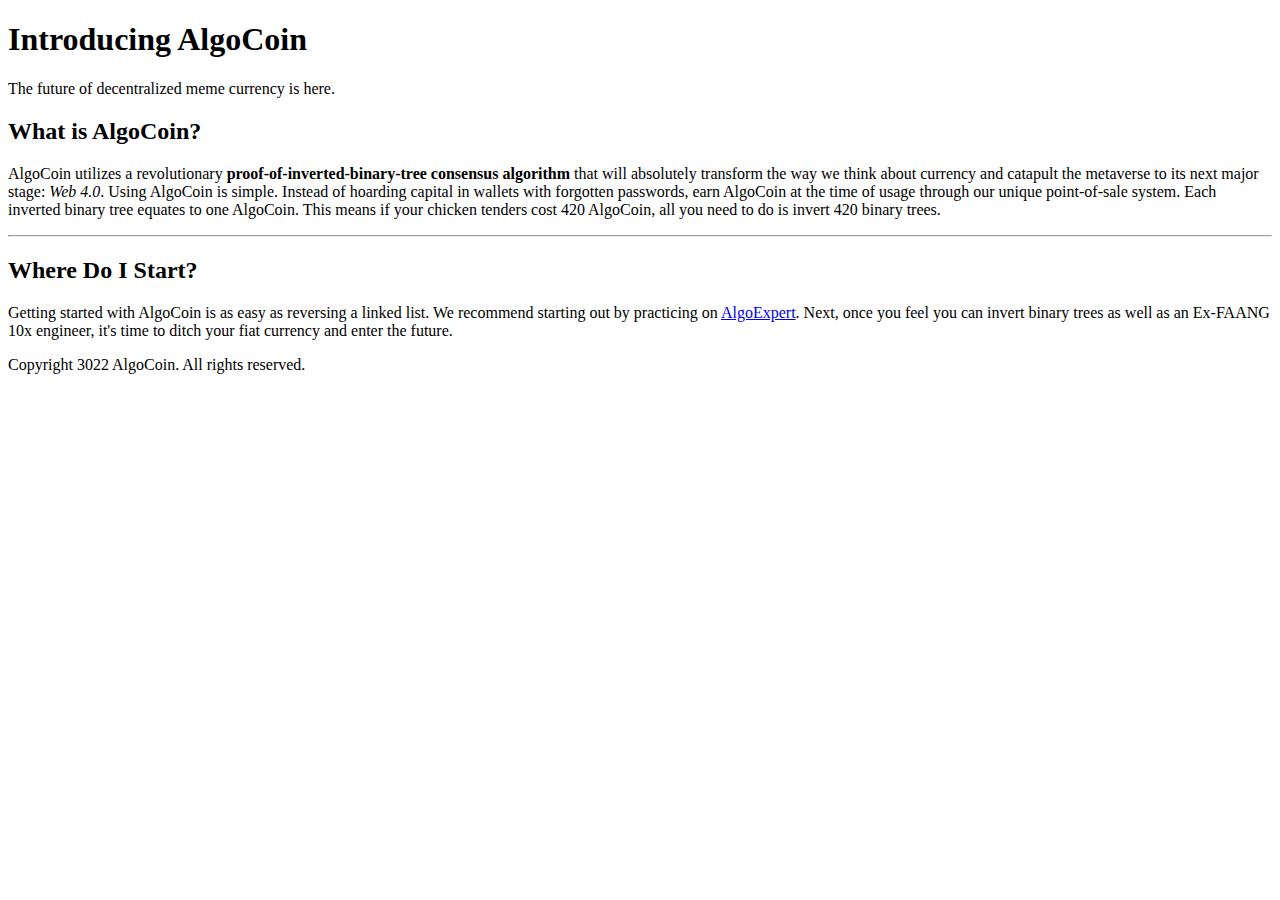
<file: Blog Post/index.html>
<!DOCTYPE html>
<html lang="en">
<head>
    <meta charset="UTF-8">
    <meta http-equiv="X-UA-Compatible" content="IE=edge">
    <meta name="viewport" content="width=device-width, initial-scale=1.0">
    <title>Blog Post</title>
</head>
<body>
    
    <article>
        <header>
            <h1>Introducing AlgoCoin</h1>
            <p>The future of decentralized meme currency is here.</p>
        </header>

        <section>
            <h2>What is AlgoCoin?</h2>
            <p>AlgoCoin utilizes a revolutionary <strong>proof-of-inverted-binary-tree consensus algorithm</strong> that will absolutely transform the way we think about currency and catapult the metaverse to its next major stage: <em>Web 4.0</em>. Using AlgoCoin is simple. Instead of hoarding capital in wallets with forgotten passwords, earn AlgoCoin at the time of usage through our unique point-of-sale system. Each inverted binary tree equates to one AlgoCoin. This means if your chicken tenders cost 420 AlgoCoin, all you need to do is invert 420 binary trees.</p>
        </section>

        <hr>

        <section>
            <h2>Where Do I Start?</h2>
            <p>Getting started with AlgoCoin is as easy as reversing a linked list. We recommend starting out by practicing on <a href="https://www.algoexpert.io/" target="_blank">AlgoExpert</a>. Next, once you feel you can invert binary trees as well as an Ex-FAANG 10x engineer, it's time to ditch your fiat currency and enter the future.</p>
        </section>

        <footer>
            <p>Copyright 3022 AlgoCoin. All rights reserved.</p>
        </footer>
    </article>

</body>
</html>
</file>
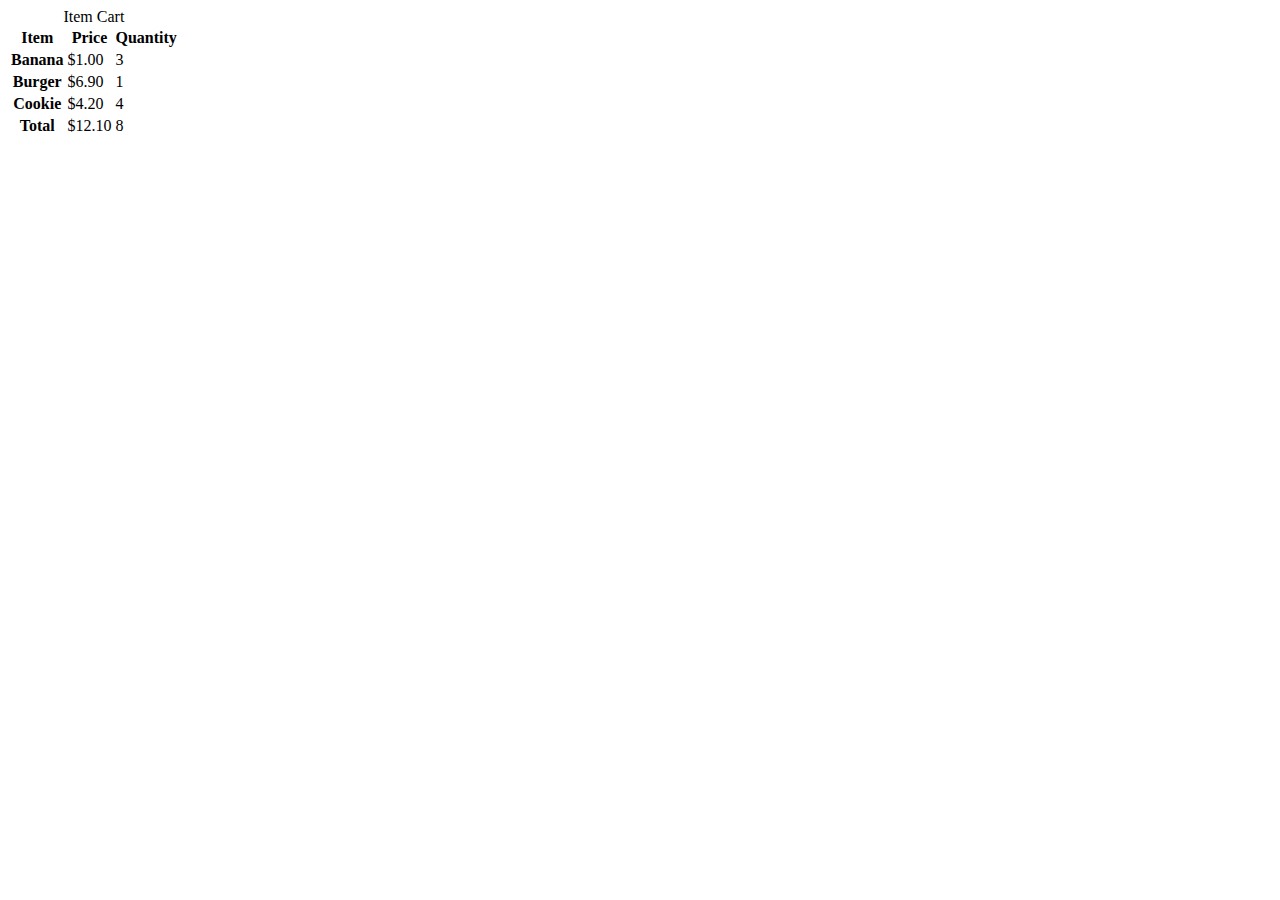
<file: Item Cart/index.html>
<!DOCTYPE html>
<html lang="en">
<head>
    <meta charset="UTF-8">
    <meta http-equiv="X-UA-Compatible" content="IE=edge">
    <meta name="viewport" content="width=device-width, initial-scale=1.0">
    <title>Item Cart</title>
</head>
<body>
    <table>
        <caption>Item Cart</caption>

        <thead>
            <tr>
                <th scope="col">Item</th>
                <th scope="col">Price</th>
                <th scope="col">Quantity</th>
            </tr>
        </thead>

        <tbody>
            <tr>
                <th scope="row">Banana</th>
                <td>$1.00</td>
                <td>3</td>
            </tr>

            <tr>
                <th scope="row">Burger</th>
                <td>$6.90</td>
                <td>1</td>
            </tr>

            <tr>
                <th scope="row">Cookie</th>
                <td>$4.20</td>
                <td>4</td>
            </tr>
        </tbody>

        <tfoot>
            <tr>
                <th scope="row">Total</th>
                <td>$12.10</td>
                <td>8</td>
            </tr>
        </tfoot>
    </table>
</body>
</html>
</file>
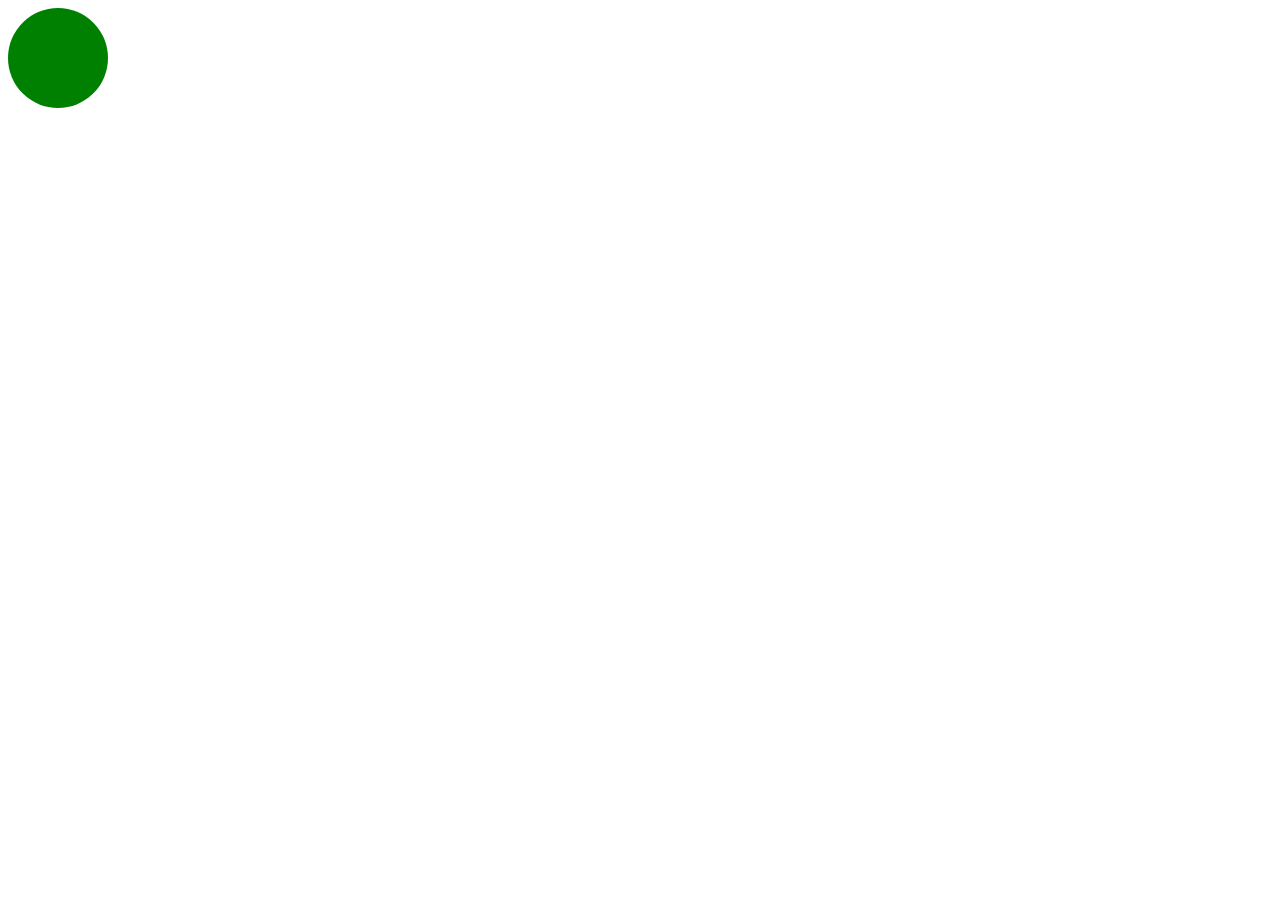
<file: Rainbow Circles/index.html>
<!DOCTYPE html>
<html lang="en">
<head>
    <meta charset="UTF-8">
    <meta http-equiv="X-UA-Compatible" content="IE=edge">
    <meta name="viewport" content="width=device-width, initial-scale=1.0">
    <title>Rainbow Circles</title>
    <link rel="stylesheet" href="./style.css">
</head>
<body>
    <div></div>
</body>
</html>
</file>
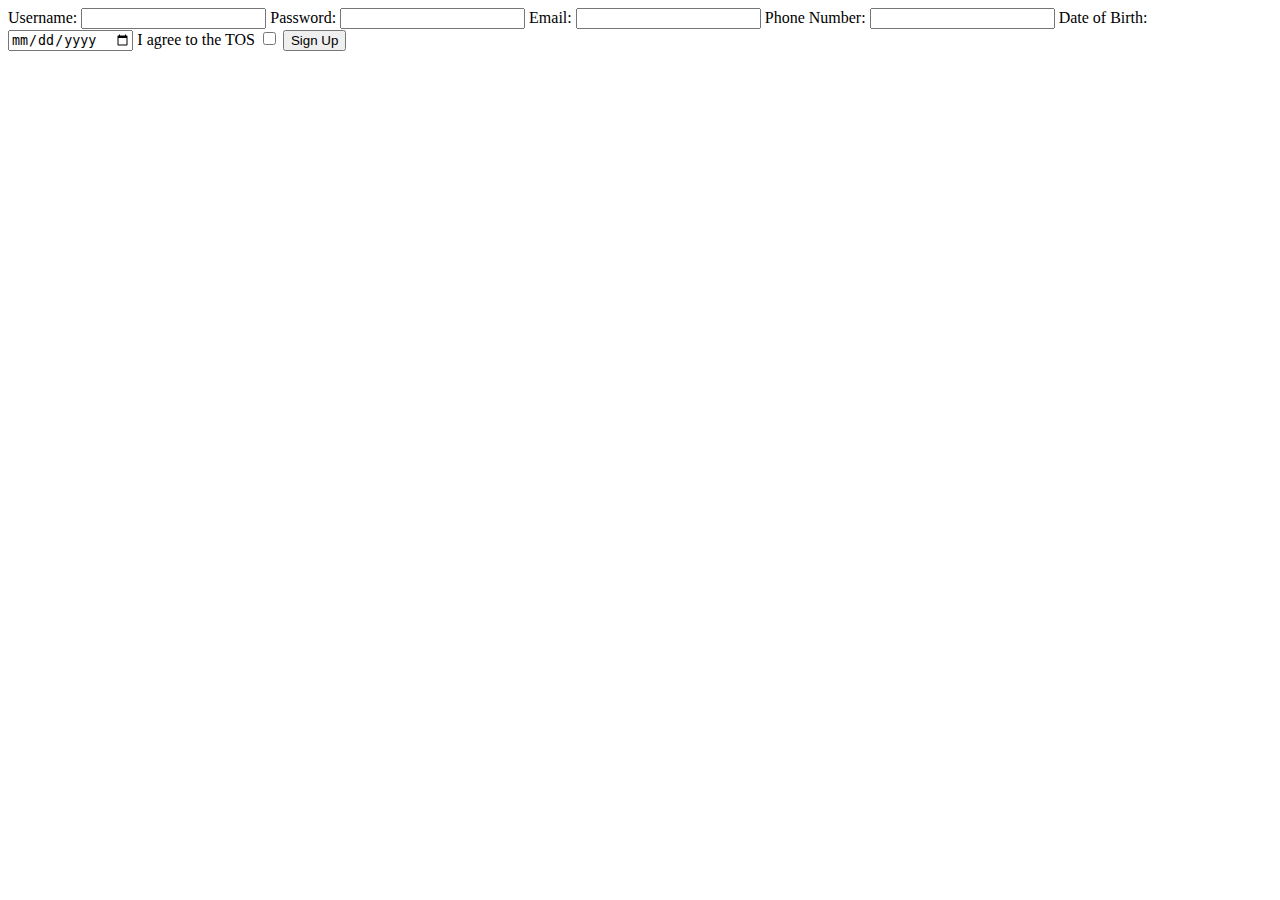
<file: SignUp Form/index.html>
<!DOCTYPE html>
<html lang="en">
<head>
    <meta charset="UTF-8">
    <meta http-equiv="X-UA-Compatible" content="IE=edge">
    <meta name="viewport" content="width=device-width, initial-scale=1.0">
    <title>Sign-Up Form</title>
</head>
<body>
    <form action="" method="POST">
        <label for="username">Username: </label>
        <input type="text" name="username" id="username" required>

        <label for="password">Password: </label>
        <input type="password" name="password" id="password" required>

        <label for="email">Email: </label>
        <input type="email" name="email" id="email" required>

        <label for="phoneNumber">Phone Number: </label>
        <input type="tel" name="phoneNumber" id="phoneNumber" minlength="10">

        <label for="dob">Date of Birth: </label>
        <input type="date" name="dob" id="dob">

        <label for="agreeToTOS">I agree to the TOS</label>
        <input type="checkbox" name="agreeToTOS" id="agreeToTOS" required>

        <button>Sign Up</button>
    </form>
</body>
</html>
</file>
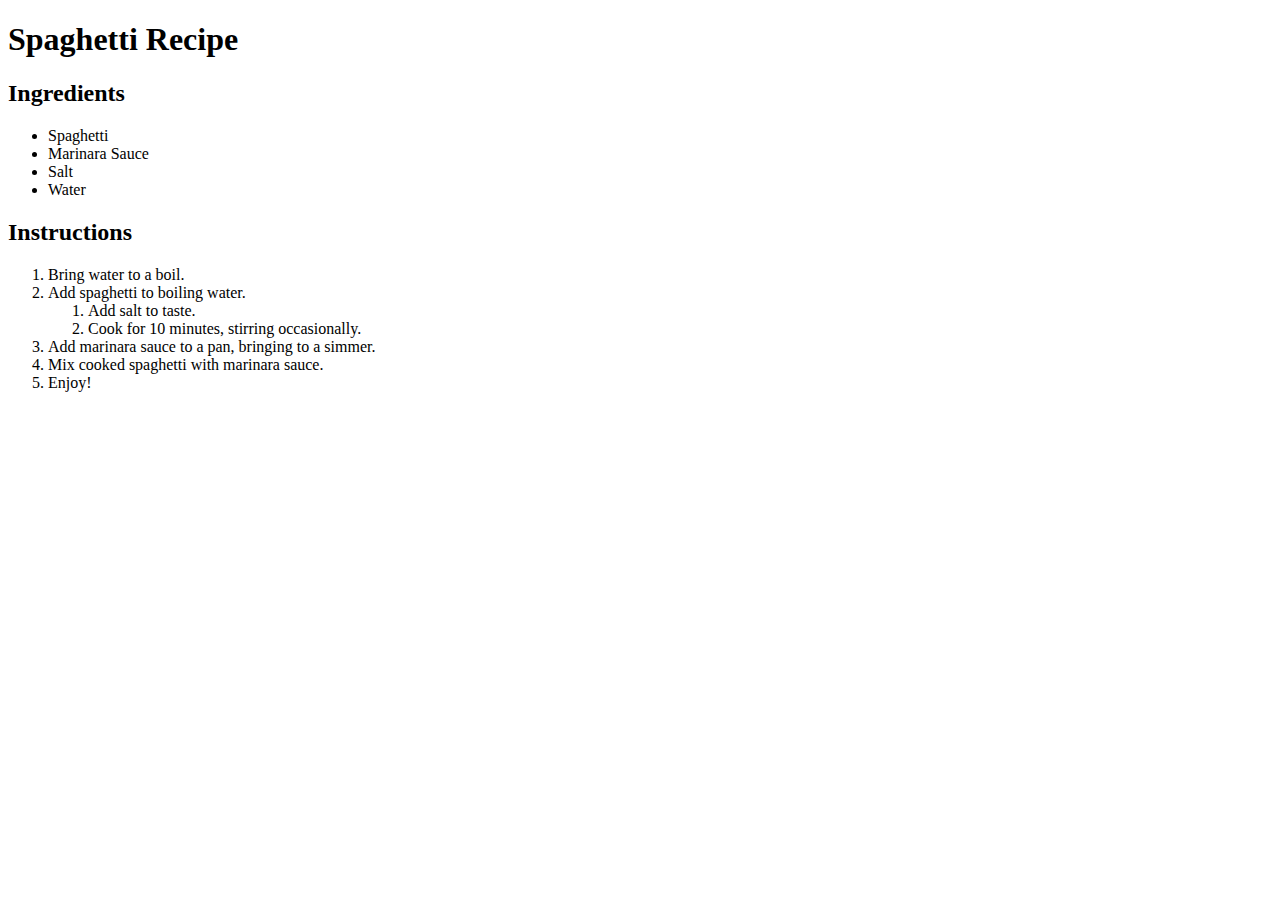
<file: Spaghetti Recipe/index.html>
<!DOCTYPE html>
<html lang="en">
<head>
    <meta charset="UTF-8">
    <meta http-equiv="X-UA-Compatible" content="IE=edge">
    <meta name="viewport" content="width=device-width, initial-scale=1.0">
    <title>Spaghetti Recipe</title>
</head>
<body>
    <header>
        <h1>Spaghetti Recipe</h1>
    </header>


    <main>
        <section>
            <h2>Ingredients</h2>
            <ul>
                <li>Spaghetti</li>
                <li>Marinara Sauce</li>
                <li>Salt</li>
                <li>Water</li>
            </ul>
        </section>

        <section>
            <h2>Instructions</h2>
            <ol type="1" start="1">
                <li>Bring water to a boil.</li>
                <li>Add spaghetti to boiling water.
                    <ol type="1" start="1">
                        <li>Add salt to taste.</li>
                        <li>Cook for 10 minutes, stirring occasionally.</li>
                    </ol>
                </li>
                <li>Add marinara sauce to a pan, bringing to a simmer.</li>
                <li>Mix cooked spaghetti with marinara sauce.</li>
                <li>Enjoy!</li>
            </ol>
        </section>
    </main>

</body>
</html>
</file>
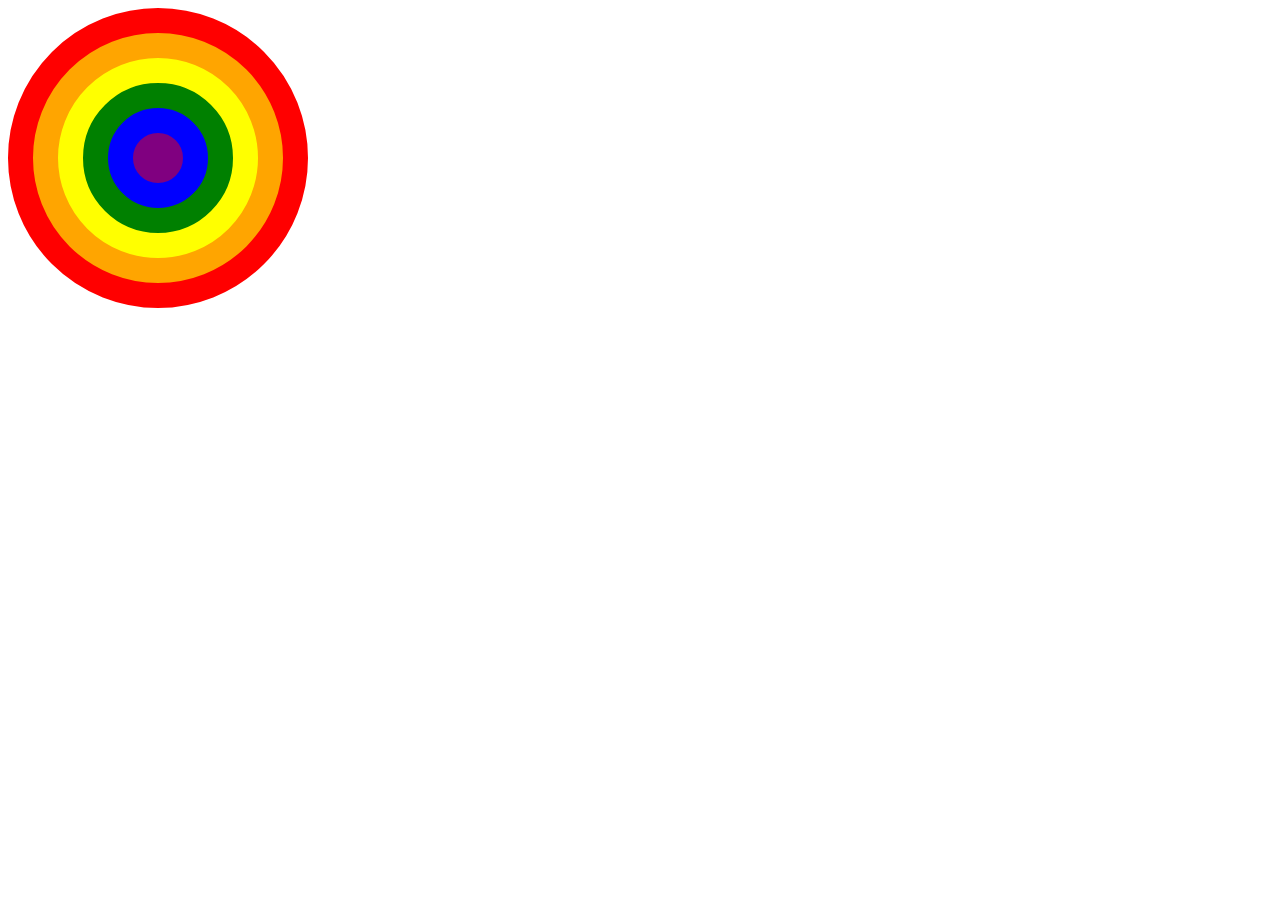
<file: 2 CSS/1 Rainbow Circles/index.html>
<!DOCTYPE html>
<html lang="en">
<head>
    <meta charset="UTF-8">
    <meta http-equiv="X-UA-Compatible" content="IE=edge">
    <meta name="viewport" content="width=device-width, initial-scale=1.0">
    <title>Rainbow Circles</title>
    <link rel="stylesheet" href="./style.css">
</head>
<body>
    
    <div id="outer">
        <div id="middle">
            <div id="inner">

            </div>
        </div>
    </div>

</body>
</html>
</file>
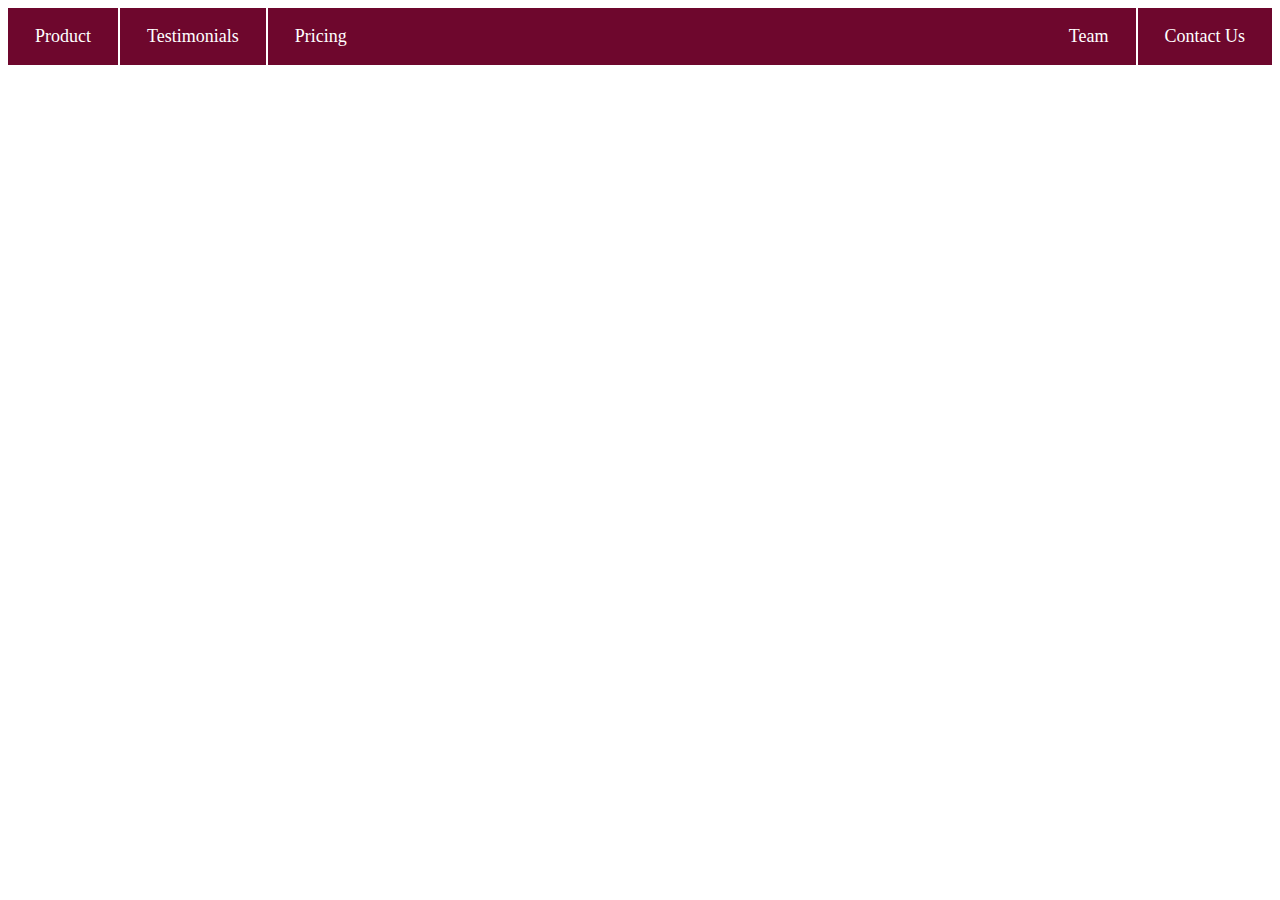
<file: 2 CSS/2 Navbar/index.html>
<!DOCTYPE html>
<html lang="en">
<head>
    <meta charset="UTF-8">
    <meta http-equiv="X-UA-Compatible" content="IE=edge">
    <meta name="viewport" content="width=device-width, initial-scale=1.0">
    <title>Navbar</title>
    <link rel="stylesheet" href="./style.css">
</head>
<body>
    <nav>
        <ul>
            <li>Product</li>
            <li>Testimonials</li>
            <li>Pricing</li>
        </ul>

        <ul>
            <li>Team</li>
            <li>Contact Us</li>
        </ul>
    </nav>
</body>
</html>
</file>
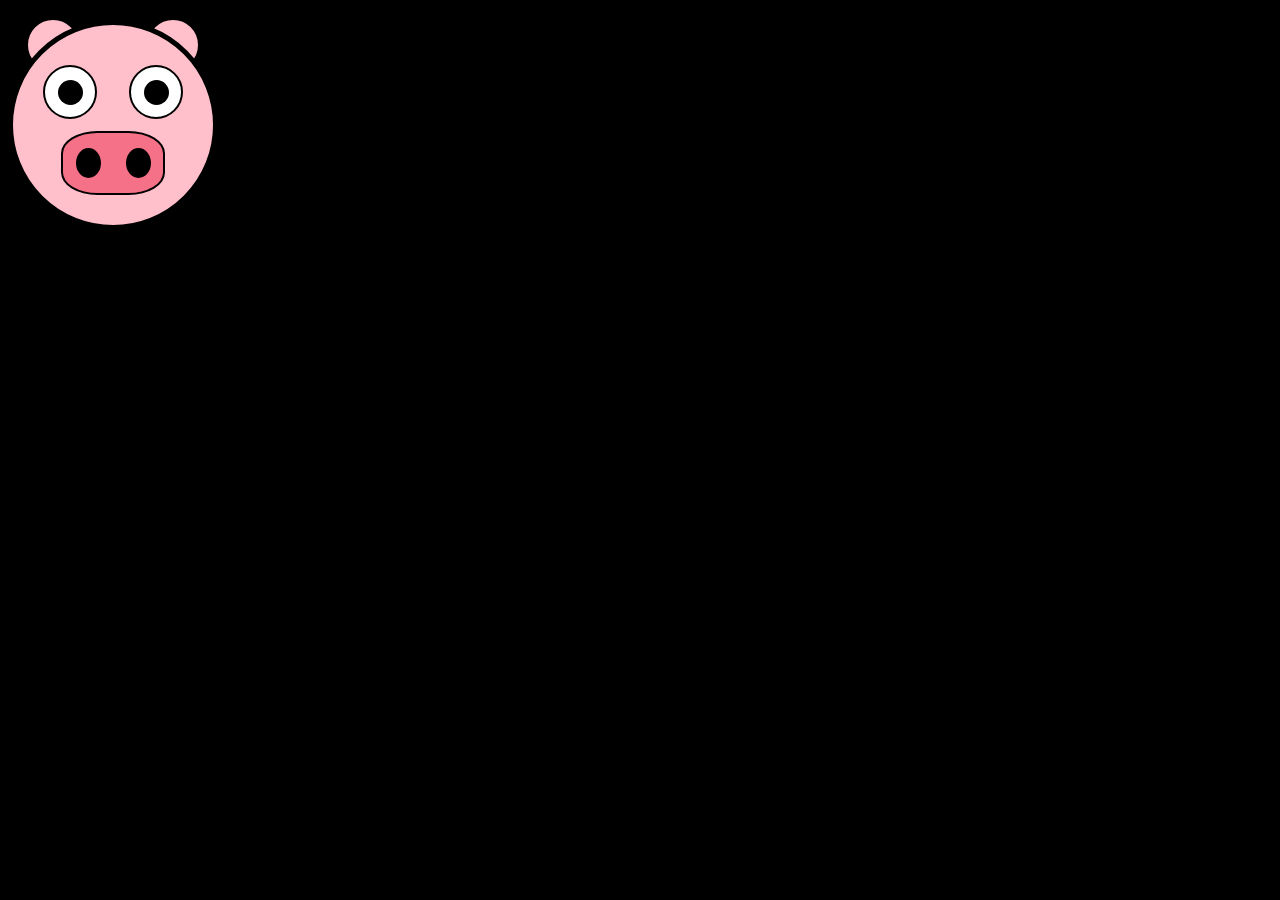
<file: 2 CSS/3 Pig Emoji/index.html>
<!DOCTYPE html>
<html lang="en">
<head>
    <meta charset="UTF-8">
    <meta http-equiv="X-UA-Compatible" content="IE=edge">
    <meta name="viewport" content="width=device-width, initial-scale=1.0">
    <title>Pig Emoji</title>
    <link rel="stylesheet" href="./style.css">
</head>
<body>

    <div class="head">

        <div class="">
            <div class="eye">
                <div class="pupil"></div>
            </div>
        
            <div class="eye">
                <div class="pupil"></div>
            </div>
        </div>
    
        <div class="">
            <div class="ear"></div>
            <div class="ear"></div>
        </div>
    
        <div class="nose">
            <div class="nostril"></div>
            <div class="nostril"></div>
        </div>

    </div>


</body>
</html>
</file>
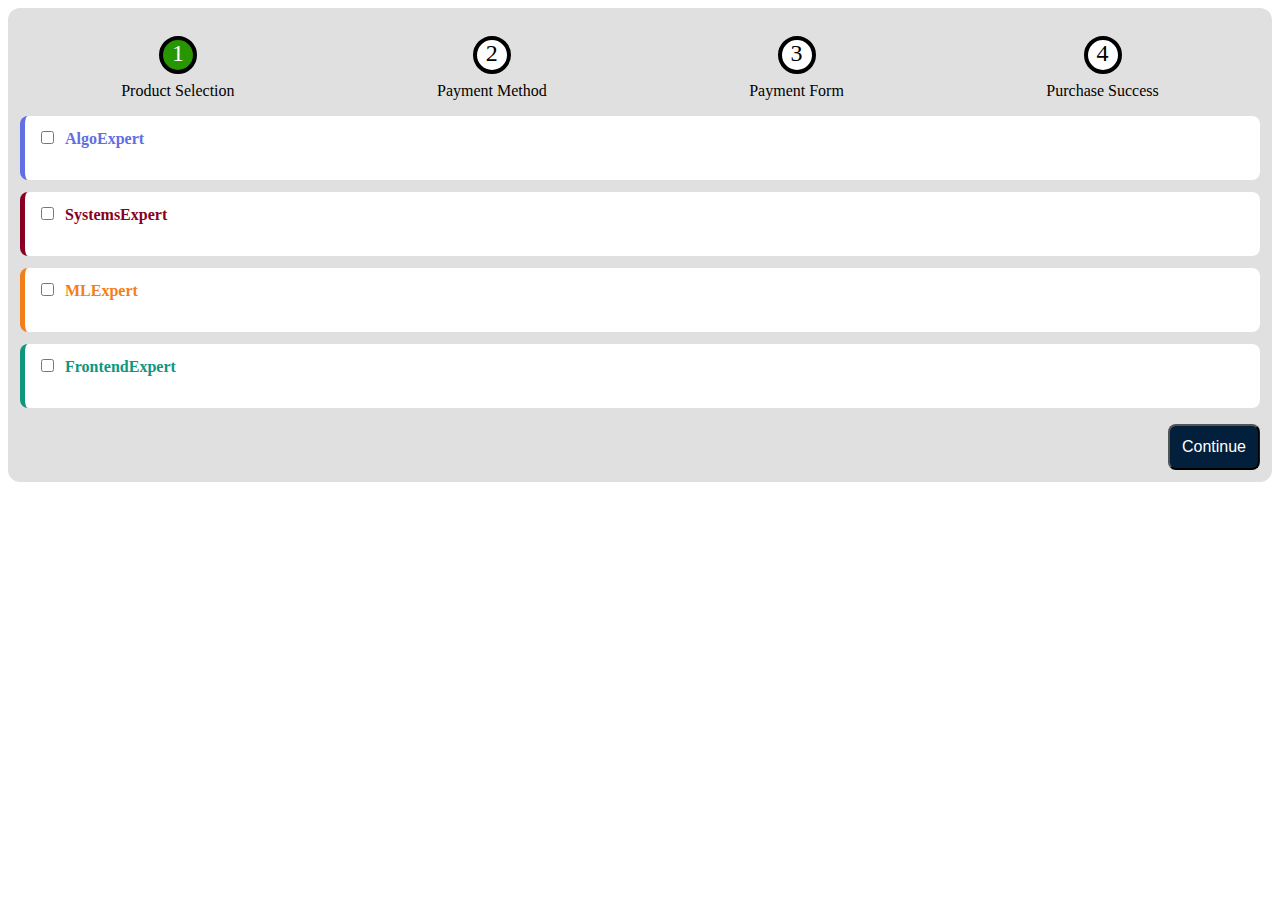
<file: 2 CSS/4 Purchase Form/index.html>
<!DOCTYPE html>
<html lang="en">
<head>
    <meta charset="UTF-8">
    <meta http-equiv="X-UA-Compatible" content="IE=edge">
    <meta name="viewport" content="width=device-width, initial-scale=1.0">
    <title>Purchase Form</title>
    <link rel="stylesheet" href="./style.css">
</head>
<body>
    <div id="wrapper">
        <ol>
            <li class="selected">Product Selection</li>
            <li>Payment Method</li>
            <li>Payment Form</li>
            <li>Purchase Success</li>
        </ol>
    
        <ul>
            <li class="blue-product">
                <input type="checkbox" id="algoExpert">
                <label for="algoExpert">AlgoExpert</label>
            </li>
            <li class="red-product">
                <input type="checkbox" id="systemsExpert">
                <label for="systemsExpert">SystemsExpert</label>
            </li>
            <li class="orange-product">
                <input type="checkbox" id="mLExpert">
                <label for="mLExpert">MLExpert</label>
            </li>
            <li class="green-product">
                <input type="checkbox" id="frontendExpert">
                <label for="FrontendExpert">FrontendExpert</label>
            </li>
        </ul>
    
        <button>Continue</button>
    </div>
</body>
</html>
</file>
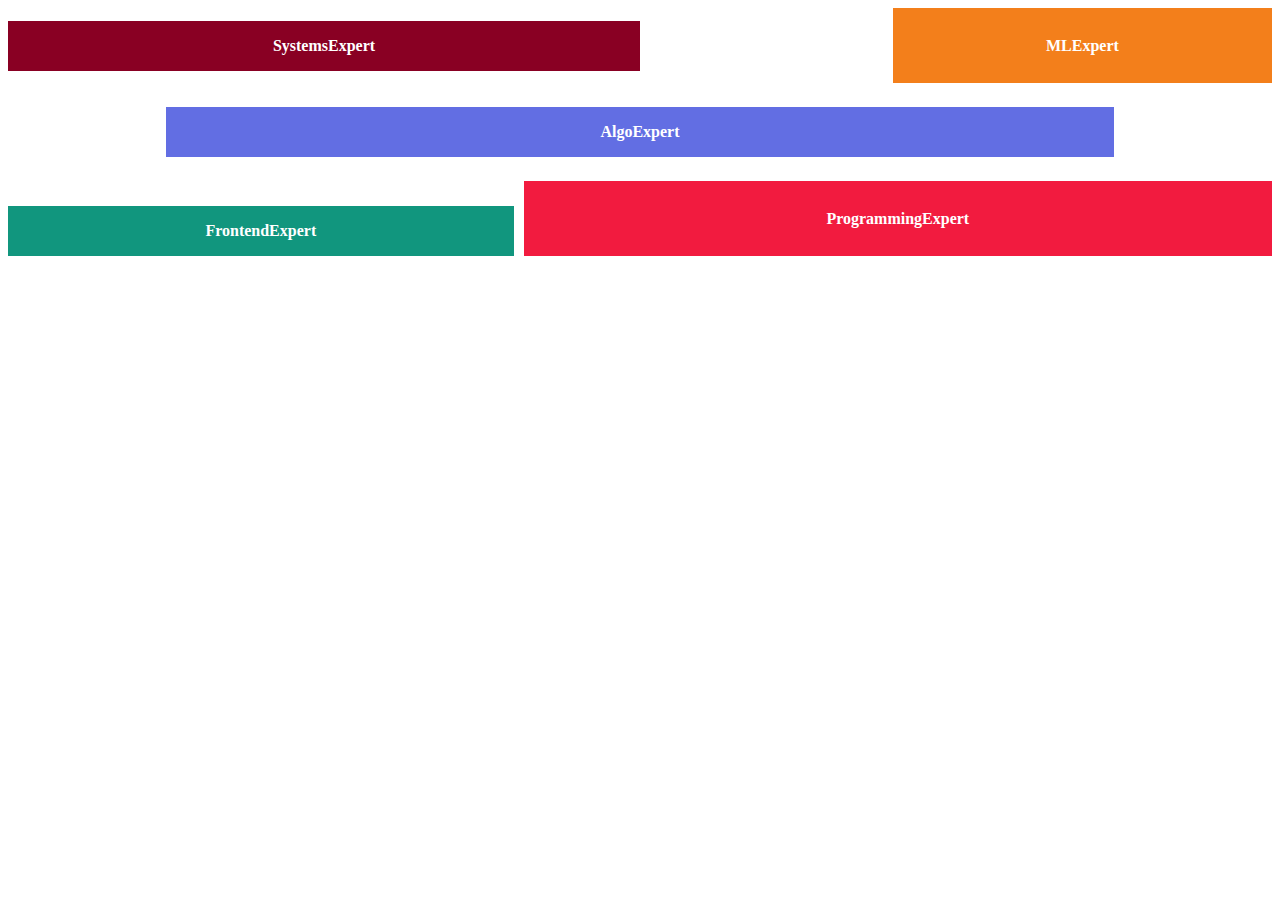
<file: 2 CSS/5 AlgoExpert Products/index.html>
<!DOCTYPE html>
<html lang="en">
<head>
    <meta charset="UTF-8">
    <meta http-equiv="X-UA-Compatible" content="IE=edge">
    <meta name="viewport" content="width=device-width, initial-scale=1.0">
    <title>AlgoExpert Products</title>
    <link rel="stylesheet" href="./style.css">
</head>
<body>
    <div id="wrapper">
        <div class="product" id="algo-expert">AlgoExpert</div>
        <div class="product" id="systems-expert">SystemsExpert</div>
        <div class="product" id="ml-expert">MLExpert</div>
        <div class="product" id="frontend-expert">FrontendExpert</div>
        <div class="product" id="programming-expert">ProgrammingExpert</div>
    </div>
</body>
</html>
</file>
<file: Rainbow Circles/style.css>
div{
    height: 100px;
    width: 100px;
    background-color: green;
    border-radius: 100%;
}
</file>
<file: 2 CSS/1 Rainbow Circles/style.css>
#outer{
    width: 250px;
    height: 250px;
    background-color: #ffa500;
    border-radius: 50%;

    display: flex;
    flex-direction: column;
    justify-content: center;
    align-items: center;

    border: 25px solid #ff0000;
}

#middle{
    width: 150px;
    height: 150px;
    background-color: #008000;
    border-radius: 100%;

    display: flex;
    flex-direction: column;
    justify-content: center;
    align-items: center;

    border: 25px solid #ffff00;
}

#inner{
    width: 50px;
    height: 50px;
    background-color: #800080;
    border-radius: 50%;

    border: 25px solid #0000ff;
}
</file>
<file: 2 CSS/2 Navbar/style.css>
nav{
    background-color: #6e072d;

    display: flex;
    justify-content: space-between;
}

ul{
    margin: 0;
    padding: 0;
    list-style-type: none;

    display: flex;
}

li{
    color: white;
    font-size: 18px;
    padding: 1em 1.5em;
    cursor: pointer;
}

li:not(:last-of-type){
    border-right: 2px solid white;
}

li:hover{
    background-color: #b90e4d;
    cursor: pointer;
}
</file>
<file: 2 CSS/3 Pig Emoji/style.css>
body{
    background-color: black;
}

.head{
    width: 200px;
    height: 200px;
    background-color: #ffc0cb;
    border: 5px solid black;
    border-radius: 50%;
    margin-top: 20px;
}

.eye{
    width: 50px;
    height: 50px;
    background-color: white;
    border: 2px solid black;
    border-radius: 50%;

    /* code to align pupils */
    display: flex;
    flex-direction: column;
    justify-content: center;
    align-items: center;
}

.pupil{
    width: 50%;
    height: 50%;
    background-color: black;
    border-radius: 50%;
}

.ear{
    width: 50px;
    height: 50px;
    background-color: #ffc0cb;
    border: 5px solid black;
    border-radius: 50%;
}

.nose{
    width: 100px;
    height: 60px;
    background-color: #f57187;
    border: 2px solid black;
    border-radius: 35%;

    /* code to align the nostrils */
    display: flex;
    flex-direction: row;
    justify-content: space-around;
    align-items: center;
}

.nostril{
    width: 25%;
    height: 50%;
    background-color: black;
    border-radius: 50%;
}

/* all positioning code */
.head{
    position: relative;
}

.ear{
    position: absolute;
    left: 10px;
    z-index: -1;

    /* protrude code */
    top: -10px;
}

.ear:last-child{
    /* since right prop was not applying, wrote left=auto, so that right gets applied */
    left: auto; 
    right: 10px;
}

.eye{
    position: absolute;
    top: 40px;
    left: 30px;
}

.eye:last-child{
    /* since right prop was not applying, wrote left=auto, so that right gets applied */
    left: auto;
    right: 30px;
}

.nose{
    position: absolute;
    bottom: 30px;

    left: 50%;
    transform: translateX(-50%);
}
</file>
<file: 2 CSS/4 Purchase Form/style.css>
:root {
--wrapper-border-radius: 12px;
--wrapper-padding: 12px;
--wrapper-background-color: #e0e0e0;

--circle-width: 30px;
--circle-radius: calc(var(--circle-width) / 2);
--circle-border-width: 4px;
--circle-bottom-margin: 8px;
--circle-font-size: 24px;

--selected-background-color: #279600;

--divider-line-height: 4px;

--product-offering-height: 40px;
--product-offering-padding: 12px;
--product-offering-vertical-margin: 12px;
--product-offering-border-radius: 8px;
--product-offering-left-border-size: 5px;

--label-left-margin: 4px;
--blue-product-color: #626ee3;
--red-product-color: #890023;
--orange-product-color: #f37f1b;
--green-product-color: #11967e;

--button-padding: 12px;
--button-font-size: 16px;
--button-border-radius: 8px;
--button-background-color: #02203c;

counter-reset: num;
}

#wrapper{
    background-color: var(--wrapper-background-color);
    padding: var(--wrapper-padding);
    border-radius: var(--wrapper-border-radius);
}

/* ordered list styling */
ol{
    padding: 0;
    list-style-type: none;
}

ol li::before{
    /* counter creation */
    counter-increment: num;
    content: counter(num);

    /* circle creation */
    /* #since it is a circle, height is same as width */
    height: var(--circle-width);
    width: var(--circle-width);
    background-color: white;
    border: var(--circle-border-width) solid black;
    margin-bottom: var(--circle-bottom-margin);
    border-radius: 50%;
    font-size: var(--circle-font-size);
    text-align: center;
}

.selected::before{
    background-color: var(--selected-background-color);
    color: white;
}

/* flexbox code */
ol{
    display: flex;
    flex-direction: row;
    justify-content: space-around;
    align-items: center;
}

/* to align li's-children, which are li's content and li's-before-pseudo-element */
ol li{
    display: flex;
    flex-direction: column;
    justify-content: center;
    align-items: center;
}




/* unordered list styling */
ul{
    padding: 0;
    list-style-type: none;
}

ul li{
    height: var(--product-offering-height);
    padding: var(--product-offering-padding);
    margin-top: var(--product-offering-vertical-margin);
    margin-bottom: var(--product-offering-vertical-margin);
    border-radius: var(--product-offering-border-radius);
    background-color: white;
    font-weight: bold;
}

ul li label{
    margin-left: 4px;
}

.blue-product{
    color: var(--blue-product-color);
    border-left: 5px solid var(--blue-product-color);
}

.red-product{
    color: var(--red-product-color);
    border-left: 5px solid var(--red-product-color);
}

.orange-product{
    color: var(--orange-product-color);
    border-left: 5px solid var(--orange-product-color);
}

.green-product{
    color: var(--green-product-color);
    border-left: 5px solid var(--green-product-color);
}

button{
    padding: var(--button-padding);
    font-size: var(--button-font-size);
    border-radius: var(--button-border-radius);
    background-color: var(--button-background-color);
    color: white;

    /* positioning button as per the specification */
    position: relative;
    left: 100%;
    transform: translateX(-100%);
}
</file>
<file: 2 CSS/5 AlgoExpert Products/style.css>
#algo-expert {
    width: 75%;
    background-color: #626ee3;
}

#systems-expert {
    width: 50%;
    background-color: #890023;
}

#ml-expert {
    width: 30%;
    height: 75px;
    background-color: #f37f1b;
}

#frontend-expert {
    width: 40%;
    background-color: #11967e;
}

#programming-expert {
    height: 75px;
    background-color: #f21b3f;
}

.product {
    display: flex;
    align-items: center;
    justify-content: center;
    height: 50px;
    color: white;
    font-weight: bold;
}

/* flex box code */
#wrapper{
    display: flex;
    flex-direction: row;
    flex-wrap: wrap;
    gap: 24px;
    align-items: flex-end;
    justify-content: space-between;
}

#algo-expert{
    order: 1;
    margin: auto;
}

#frontend-expert{
    order: 2;
}

#programming-expert{
    order: 2;
    flex-grow: 1;

    /* to satisfy that 10px gap condition */
    margin-left: -14px;
}

#systems-expert{
    align-self: center;
}
</file>
